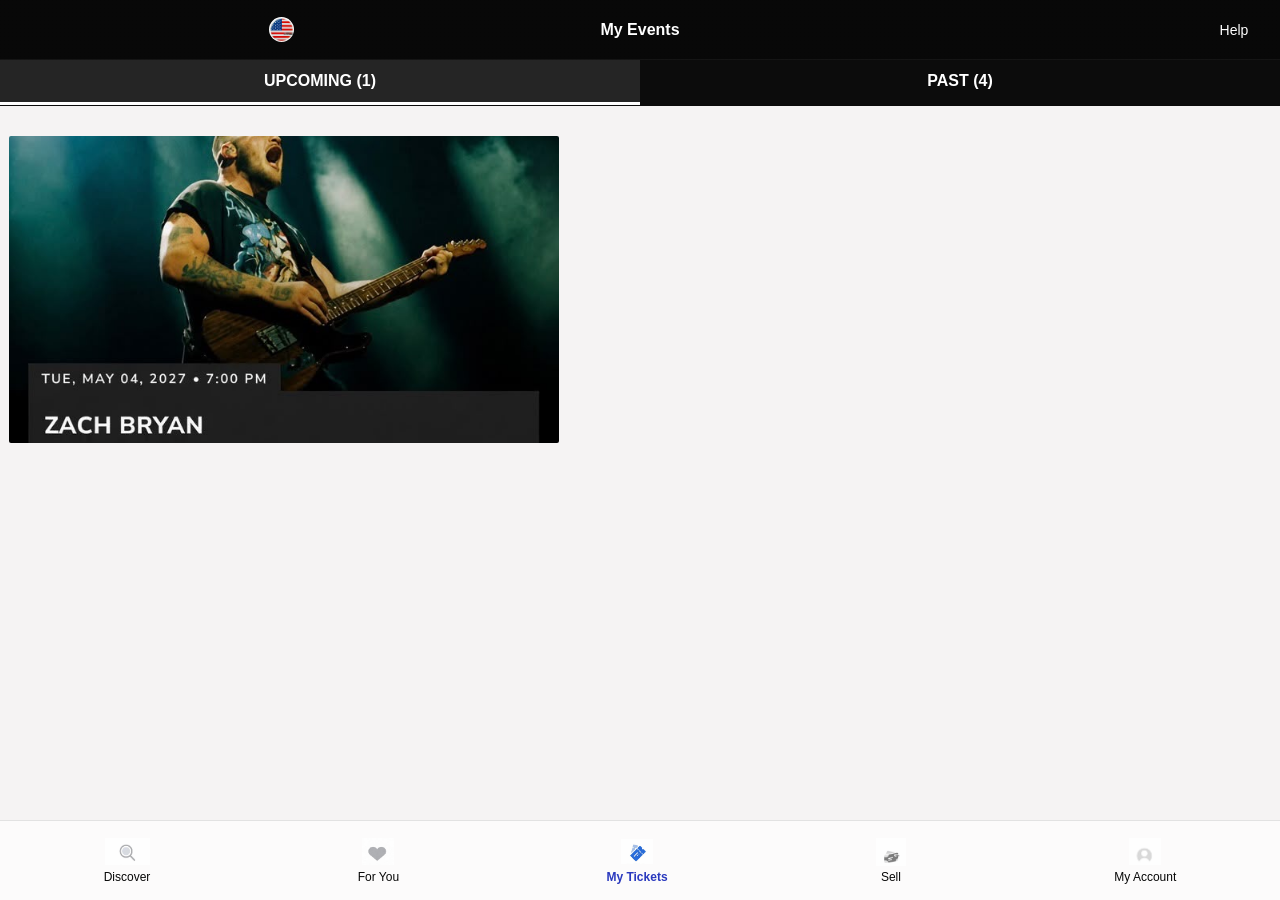
<file: index.html>
<!DOCTYPE html>
<html lang="en">
<head>
  <meta charset="UTF-8" />
  <meta name="viewport" content="width=device-width, initial-scale=1.0"/>
  <title>My Tickets</title>
  <link rel="stylesheet" href="fontawesome/fontawesome-free-6.7.2-web/css/all.min.css">
  <link rel="stylesheet" href="https://fonts.googleapis.com/css2?family=Material+Symbols+Outlined:opsz,wght,FILL,GRAD@24,400,0,0" />
  <link rel="stylesheet" href="css/ticket.css">
  <link rel="manifest" href="manifest.json">
<meta name="theme-color" content="#000000">
</head>
<body>

  <!-- SCREEN 1 -->
  <div class="screen active" id="screen1">

    <!-- 🔹 TOP NAV -->
    <header class="top-nav">
      <div class="top-left">
        <img src="image/usa1.jpg" alt="US" class="flag-icon">
      </div>
      <div class="top-title">My Events</div>
      <div class="top-right">
        <a href="#" class="help-link">Help</a>
      </div>
    </header>

    <!-- 🔹 TABS -->
    <div class="tabs">
      <div class="active">UPCOMING (1)</div>
      <div>PAST (4)</div>
    </div>

    <!-- 🔹 EVENT CARDS -->
    

   <div class="events-container">

  <div class="event-card" onclick="location.href='/move.html'">
    <img src="image/zach.jpeg" alt="BLAZE Event" style="width: 100%; height: 307px;">
    <div class="event-info"></div>
  </div>


  
</div>

    <!-- 🔹 BOTTOM NAV (Picture-Ready) -->
    <footer class="bottom-nav">
      <div class="nav-item">
        <img src="image/Discover.jpeg" alt="Discover" class="nav-icon" style="width: 45px;">
        <span>Discover</span>
      </div>
      <div class="nav-item">
        <img src="image/for you.jpeg" alt="For You" class="nav-icon">
        <span>For You</span>
      </div>
      <div class="nav-item active">
        <img src="image/tickest.jpeg" alt="My Tickets" class="nav-icon">
        <span>My Tickets</span>
      </div>
      <div class="nav-item">
        <img src="image/sell.jpeg" alt="Sell" class="nav-icon">
        <span>Sell</span>
      </div>
      <a href="../php/update.php">
        <div class="nav-item">
          <img src="image/myaccount.jpeg" alt="My Account" class="nav-icon">
          <span>My Account</span>
        </div>
      </a>
    </footer>

  </div>

  <script>
    if ("serviceWorker" in navigator) {
      navigator.serviceWorker.register("../service-worker.js")
        .then(() => console.log("✅ Service Worker registered"))
        .catch(err => console.log("❌ SW registration failed:", err));
    }
  </script>
</body>
</html>
</file>
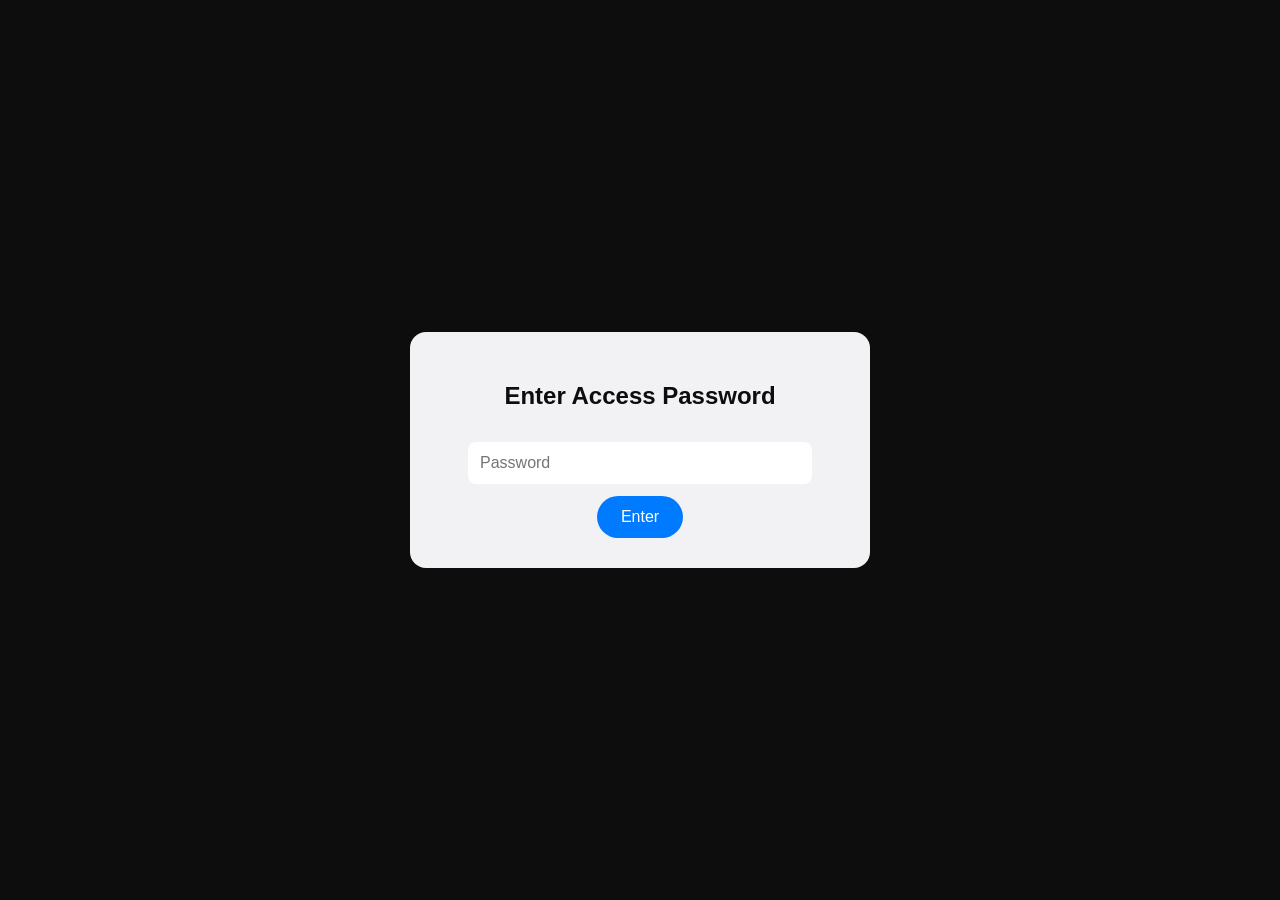
<file: css/HTML/password.html>
<!DOCTYPE html>
<html lang="en">
<head>
  <meta charset="UTF-8">
  <meta name="viewport" content="width=device-width, initial-scale=1.0">
  <title>Enter Password</title>
  <style>
    body {
      margin: 0;
      font-family: "Inter", sans-serif;
      background: #0d0d0e;
      display: flex;
      align-items: center;
      justify-content: center;
      height: 100vh;
    }

    .password-box {
      background: #f2f2f5;
      padding: 30px;
      border-radius: 16px;
      text-align: center;
      width: 90%;
      max-width: 400px;
    }

    .password-box h2 {
      color: rgb(14, 13, 13);
      margin-bottom: 20px;
    }

    .password-box input {
      width: 80%;
      padding: 12px;
      margin: 12px 0;
      border-radius: 8px;
      border: none;
      outline: none;
      font-size: 16px;
    }

    .password-box button {
      padding: 12px 24px;
      background: #007bff;
      color: white;
      border: none;
      border-radius: 30px;
      cursor: pointer;
      font-size: 16px;
    }

    #password-error {
      color: #ff5555;
      margin-top: 12px;
      display: none;
      font-size: 14px;
    }
  </style>
</head>
<body>
  <div class="password-box">
    <h2>Enter Access Password</h2>
    <input type="password" id="password-input" placeholder="Password">
    <button id="password-submit">Enter</button>
    <p id="password-error">Invalid password. Try again.</p>
  </div>

  <script>
    const VALID_PASSWORD = "emma.com10";

    const passwordInput = document.getElementById("password-input");
    const passwordSubmit = document.getElementById("password-submit");
    const passwordError = document.getElementById("password-error");

    function checkPassword() {
      if (passwordInput.value.trim() === VALID_PASSWORD) {
        // Redirect to your actual page
        window.location.href = "index.html";
      } else {
        passwordError.style.display = "block";
        passwordInput.value = "";
      }
    }

    passwordSubmit.addEventListener("click", checkPassword);

    // Also allow pressing Enter
    passwordInput.addEventListener("keydown", (e) => {
      if (e.key === "Enter") checkPassword();
    });
  </script>
</body>
</html>




<style>
  /* ---------- SCREEN 2 CAROUSEL ---------- */
.screen2 {
  display: none;
  flex-direction: column;
  animation: slideIn 0.6s ease forwards;
}

@keyframes slideIn {
  from { transform: translateY(50px); opacity: 0; }
  to { transform: translateY(0); opacity: 1; }
}

/* NAVBAR */
.navbar {
  display: flex;
  justify-content: space-between;
  align-items: center;
  background: #0c0c0c;
  color: #f8f5f5;
  padding: 15px 20px;
  font-weight: bold;
  box-shadow: 0 2px 5px rgba(0,0,0,0.05);
}
.top-left, .top-right {
      min-width: 60px;
      display: flex;
      align-items: center;
      justify-content: center;
    }

    .flag-icon {
      width: 25px;
      height: 25px;
      border-radius: 100%;
      object-fit: cover;
      margin-left: 685%;
    }


/* TABS */
.tabs {
  display: flex;
  background:#070707;
  color: white;
}

.tabs div {
  flex: 1;
  text-align: center;
  padding: 12px 0;
  font-weight: 600;
  color: #ddd9d9;
  cursor: pointer;
  border-bottom: 3px solid transparent;
}

.tabs .active {
  border-bottom: 3px solid #dbdddf;
  color: #d0d2d4;
}

.ticket-container {
  position: relative;
  padding: 20px;
  width: 104%;
  
}

.cards-wrapper {
  display: flex;
  overflow-x: auto;
  gap: 20px;
  padding-bottom: 15px;
  scroll-snap-type: x mandatory;
  scrollbar-width: none;
  scroll-behavior: smooth;
}

.cards-wrapper::-webkit-scrollbar { display: none; }

.card {
  flex: 0 0 30%;
  background: #fcfbfb;
  border-radius: 8px;
  box-shadow: 0 4px 20px rgba(0,0,0,0.1);
  scroll-snap-align: center;
  overflow: hidden;
  transition: transform 0.3s ease, box-shadow 0.3s ease;
  border-bottom: solid rgb(5, 5, 5);

}

.card:hover {
  transform: translateY(-3px);
  box-shadow: 0 8px 25px rgba(0,0,0,0.15);
}

.card-img {
  width: 100%;
  height: 260px;
  object-fit: cover;
  margin-top: -30px;
}

.card-body {
  text-align: center;
  padding: 15px;
}

.ticket-top {
  background-color: #1c43df;
  color: #FFFFFF;
  padding: 15px;
  font-weight: 700;
  border-top-left-radius: 16px;
  border-top-right-radius: 16px;
  width: 100%;
  max-width: 386px;
  margin: 0 auto 20px;
  height: 130px;
  box-sizing: border-box;
}

.view-ticket {
  display: inline-flex;
  align-items: center;
  justify-content: center;
  gap: 6px;
  background-color: #020202;
  color: #FFFFFF;
  border: none;
  padding: 10px 18px;
  font-size: 15px;
  font-weight: 500;
  cursor: pointer;
  width: 100%;
}

.ticket-details { margin-top: 10px; color: #007aff; font-weight: 500; }

/* DOTS */
.dots { 
  display: flex; 
  justify-content: center;
  margin: 15px 0;
  gap: 8px;
} 
.dot { 
  width: 5px;
  height: 5px; 
  background: #ccc; 
  border-radius: 50%;
  transition: 0.3s; 
} 
.dot.active { 
  background: #0a0a0a;
  transform: scale(1.2);
}

/* ACTION BUTTONS */
.action-buttons {
  display: flex;
  justify-content: center;
  gap: 15px;
  margin: 10px 0 20px;
}

.transfer-btn {
  background:#1c2aa8;
  color: #e6ebf0;
  border: none;
  padding: 10px 30px;
  border-radius: 5px;
  cursor: pointer;
  width: 45%;
  height: 50px;
  font-size: 15px;
}

.sell-btn {
  background: #1c2aa8;
  color: #dfdcdc;
  border: none;
  padding: 10px 30px;
  border-radius: 5px;
  cursor: pointer;
  width: 45%;
  height: 50px;
  font-size: 15px;
}
.transfer-btn:hover{
  background-color: #9b9ea1;
}

.sell-btn:hover{
   background-color: #9b9ea1;
}
/* Three animated pulsing dots — works with: <div class="dots"></div> */
.dots{
  --size: 7px;        /* diameter of each dot */
  --gap: 5px;         /* space between dots */
  --color: #080808;    /* dot color */

  width: var(--size);
  height: var(--size);
  background: var(--color);
  border-radius: 50%;
  display: inline-block;
  position: relative;
  transform-origin: center;
  animation: dotPulse 1s infinite ease-in-out;
  margin-left: 50%;
}

/* left and right dots */
.dots::before,
.dots::after{
  content: "";
  position: absolute;
  top: 0;
  width: var(--size);
  height: var(--size);
  background: var(--color);
  border-radius: 50%;
  transform-origin: center;
  animation: dotPulse 1s infinite ease-in-out;
}

/* position them */
.dots::before { left: calc(-1 * (var(--size) + var(--gap)));  animation-delay: 0.10s; }
.dots::after  { left: calc(var(--size) + var(--gap));        animation-delay: 0.10s; }

/* pulse animation */
@keyframes dotPulse{
  0%, 80%, 100% { transform: scale(1); opacity: 0.2; }
  40%           { transform: scale(1.6); opacity: 0.2;   }
}


a{
  text-decoration: none;
  color: white;
}
.map-container {
    position: relative;
    width: 100%;
    height: 350px;         /* change this value if you want the map taller */
    border-radius: 12px;
    overflow: hidden;      /* keeps rounded corners from being clipped on mobile */
    box-shadow: 0 2px 8px rgba(0,0,0,0.08);
  }

  .map-container iframe {
    position: absolute;
    top: 0;
    left: 0;
    width: 100%;
    height: 100%;
    border: 0;
    display: block;
  }

  /* Optional: slightly increase height on larger screens */
  @media (min-width: 768px) {
    .map-container { height: 420px; }
  }

/* RESPONSIVE */
@media (max-width: 768px) {
  .card { flex: 0 0 80%; }
}

@media (max-width: 480px) {
  .card { flex: 0 0 90%; }
}
/* ---------------------------- end of screen 2 ------------------*/

</style>
</file>
<file: css/ticket.css>
/* ---------- GLOBAL RESET ---------- */
* {
  box-sizing: border-box;
}

html, body {
  height: auto;
  overflow-y: auto;
}

body {
  margin: 0;
  padding: 0;
  padding-bottom: 90px; /* SPACE FOR FIXED BOTTOM NAV */
  font-family: "Inter", sans-serif;
  background: #f5f3f3;
  color: #0c0c0c;
}

/* ---------- TOP NAV ---------- */
.top-nav {
  position: sticky;
  top: 0;
  z-index: 200;
  display: flex;
  align-items: center;
  justify-content: space-between;
  height: 60px;
  padding: 0 16px;
  background: linear-gradient(180deg, rgba(3, 3, 3, 0.98), rgba(3, 3, 3, 0.98));
  border-bottom: 1px solid rgba(255,255,255,0.05);
  backdrop-filter: blur(4px);
  color: #fff;
}

.top-left, .top-right {
  min-width: 60px;
  display: flex;
  align-items: center;
  justify-content: center;
}

.flag-icon {
  width: 25px;
  height: 25px;
  border-radius: 100%;
  object-fit: cover;
margin-right: -470px;
}

.top-title {
  position: absolute;
  left: 50%;
  transform: translateX(-50%);
  font-weight: 600;
  font-size: 16px;
}

.help-link {
  color: #fff;
  font-size: 14px;
  text-decoration: none;
}

/* ---------- TABS ---------- */
.tabs {
  position: sticky;
  top: 60px;
  z-index: 190;
  display: flex;
  background: #0c0c0c;
  border-bottom: 1px solid rgba(7, 7, 7, 0.1);
}

.tabs div {
  flex: 1;
  text-align: center;
  padding: 12px 0;
  font-weight: 600;
  color: #fff;
  cursor: pointer;
}

.tabs .active {
  background: rgba(255,255,255,0.1);
  border-bottom: 3px solid #fff;
}

/* ---------- EVENTS ---------- */
.events-container {
  padding: 15px;
}

/* CARD */
.event-card {
  width: 103%;
  max-width: 550px;
  height: 307px;
  margin: 15px auto;
  border-radius: 2px;
  overflow: hidden;
  cursor: pointer;
  background: #fdfdfd;
  margin-bottom: 20px;
  margin-left: -6px;
}

/* HOVER EFFECT */
.event-card:hover {
  transform: translateY(-5px);
  box-shadow: 0 12px 25px rgba(253, 253, 253, 0.3);
}

/* IMAGE */
.event-card img {
  width: 100%;
  height: 400px;
  object-fit: cover; /* IMPORTANT: fills nicely */
  display: block;
  
}

/* INFO */
.event-info {
  padding: 15px;
  color: #fff;
}


.event-info p {
  font-size: 0.9rem;
  color: #ccc;
}

/* ---------- BOTTOM NAV ---------- */
.bottom-nav {
  position: fixed;
  bottom: 0;
  left: 0;
  width: 100%;
  height: 80px;
  background: #fcfbfb;
  display: flex;
  justify-content: space-around;
  align-items: center;
  border-top: 1px solid rgba(0,0,0,0.1);
  z-index: 300;
}

.nav-item {
  text-align: center;
  font-size: 12px;
  color: #080808;
  display: flex;
  flex-direction: column;
  align-items: center;
  cursor: pointer;
}

.nav-item img.nav-icon {
  width: 32px;
  height: 28px;
  margin-bottom: 4px;
  object-fit: contain;
}

.nav-item.active {
  color: #2a39be;
  font-weight: 600;
}

a {
  text-decoration: none;
}

/* ---------- RESPONSIVE ---------- */

/* Large phones / small tablets */
@media (max-width: 768px) {
  .bottom-nav {
    height: 72px;
  }

  .nav-item img.nav-icon {
    width: 28px;
    height: 26px;
  }

  .nav-item span {
    font-size: 11px;
  }
}

/* Normal phones */
@media (max-width: 480px) {
  .bottom-nav {
    height: 68px;
  }

  .nav-item img.nav-icon {
    width: 24px;
    height: 24px;
  }

  .nav-item span {
    font-size: 10.5px;
  }
}

/* Small phones */
@media (max-width: 360px) {
  .bottom-nav {
    height: 64px;
  }

  .nav-item img.nav-icon {
    width: 20px;
    height: 20px;
  }

  .nav-item span {
    font-size: 9.5px;
  }
}

/* ----------- FIX HORIZONTAL SCROLL ON IPHONES ----------- */
@media only screen 
  and (min-device-width: 320px) 
  and (max-device-width: 812px) 
  and (-webkit-min-device-pixel-ratio: 2) {

  html, body {
    overflow-x: hidden;
    width: 100%;
    max-width: 100vw;
  }

  /* Make wide elements fit inside viewport */
  .event-card {
    width: 100% !important;
    margin-left: 0 !important;
  }

  .flag-icon {
    margin-left: 0 !important;
  }
}
</file>
